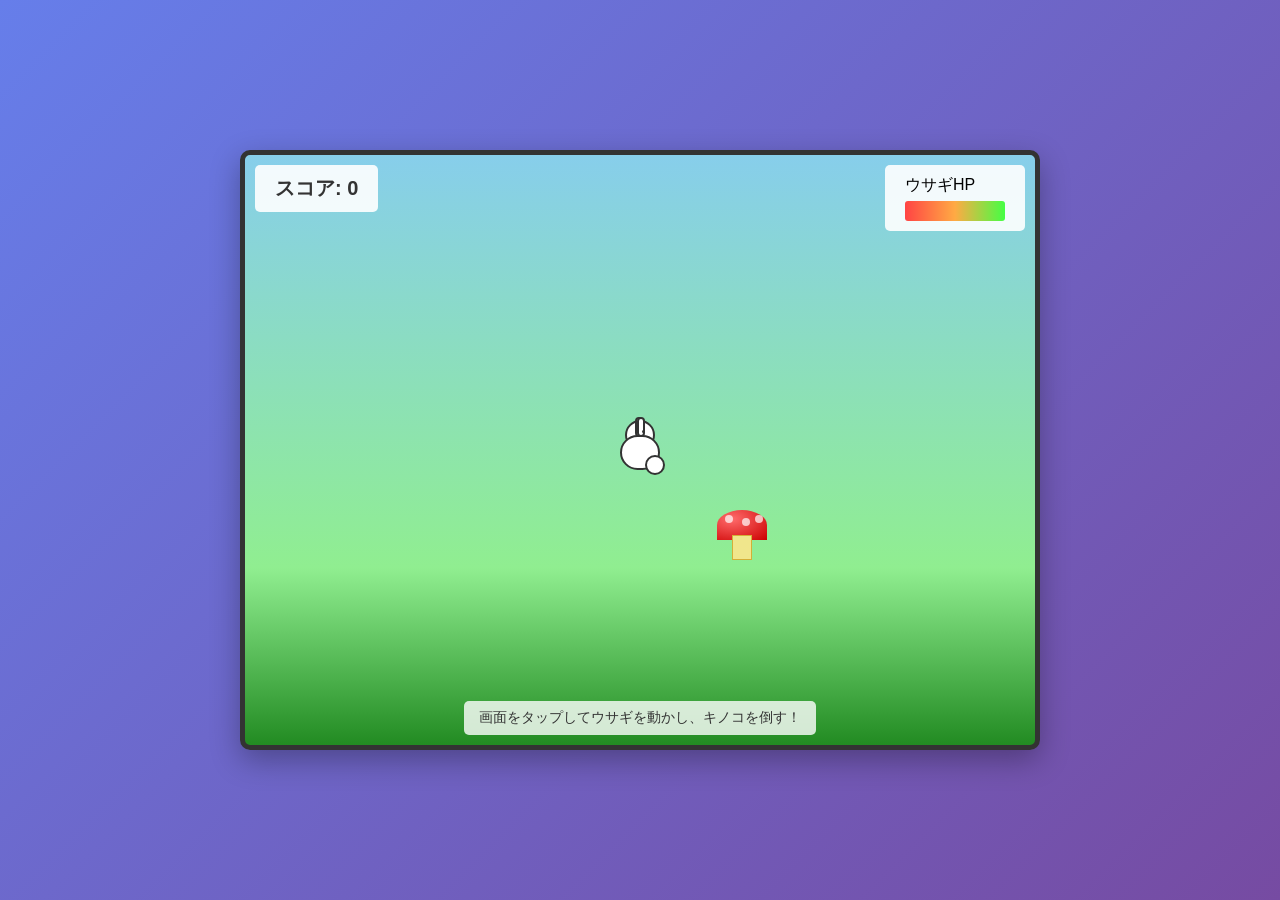
<file: rabbit_game.html>
<!DOCTYPE html>
<html lang="ja">
<head>
    <meta charset="UTF-8">
    <meta name="viewport" content="width=device-width, initial-scale=1.0">
    <title>ウサギのキノコ倒しゲーム</title>
    <style>
        * {
            margin: 0;
            padding: 0;
            box-sizing: border-box;
        }

        body {
            display: flex;
            justify-content: center;
            align-items: center;
            min-height: 100vh;
            background: linear-gradient(135deg, #667eea 0%, #764ba2 100%);
            font-family: 'Arial', sans-serif;
        }

        .game-container {
            position: relative;
            width: 800px;
            height: 600px;
            background: linear-gradient(to bottom, #87CEEB 0%, #90EE90 70%, #228B22 100%);
            border: 5px solid #333;
            border-radius: 10px;
            overflow: hidden;
            box-shadow: 0 10px 30px rgba(0, 0, 0, 0.3);
            cursor: crosshair;
        }

        .game-info {
            position: absolute;
            top: 10px;
            left: 10px;
            background: rgba(255, 255, 255, 0.9);
            padding: 10px 20px;
            border-radius: 5px;
            font-weight: bold;
            z-index: 10;
        }

        .score {
            font-size: 20px;
            color: #333;
        }

        .health-bar {
            position: absolute;
            top: 10px;
            right: 10px;
            background: rgba(255, 255, 255, 0.9);
            padding: 10px 20px;
            border-radius: 5px;
            z-index: 10;
        }

        .health-fill {
            width: 100px;
            height: 20px;
            background: #ddd;
            border-radius: 3px;
            overflow: hidden;
            margin-top: 5px;
        }

        .health-value {
            height: 100%;
            background: linear-gradient(to right, #ff4444, #ffaa44, #44ff44);
            width: 100%;
            transition: width 0.3s;
        }

        .rabbit {
            position: absolute;
            width: 60px;
            height: 60px;
            left: 50%;
            top: 50%;
            transform: translate(-50%, -50%);
            z-index: 5;
            user-select: none;
            transition: left 0.3s, top 0.3s;
        }

        .rabbit-body {
            position: absolute;
            width: 40px;
            height: 35px;
            background: white;
            border-radius: 20px;
            left: 10px;
            top: 15px;
            border: 2px solid #333;
        }

        .rabbit-head {
            position: absolute;
            width: 30px;
            height: 30px;
            background: white;
            border-radius: 15px;
            left: 15px;
            top: 0;
            border: 2px solid #333;
        }

        .rabbit-ear {
            position: absolute;
            width: 8px;
            height: 20px;
            background: white;
            border-radius: 4px;
            border: 2px solid #333;
            top: -5px;
        }

        .rabbit-ear-left {
            left: 8px;
        }

        .rabbit-ear-right {
            right: 8px;
        }

        .rabbit-eye {
            position: absolute;
            width: 3px;
            height: 3px;
            background: #333;
            border-radius: 50%;
        }

        .rabbit-eye-left {
            left: 8px;
            top: 8px;
        }

        .rabbit-eye-right {
            right: 8px;
            top: 8px;
        }

        .rabbit-tail {
            position: absolute;
            width: 20px;
            height: 20px;
            background: white;
            border-radius: 50%;
            right: 5px;
            bottom: 5px;
            border: 2px solid #333;
        }

        .mushroom {
            position: absolute;
            width: 50px;
            height: 50px;
            cursor: pointer;
            transition: transform 0.1s;
        }

        .mushroom:hover {
            transform: scale(1.1);
        }

        .mushroom-cap {
            position: absolute;
            width: 50px;
            height: 30px;
            background: radial-gradient(ellipse at 30% 30%, #ff6b6b, #cc0000);
            border-radius: 50% 50% 0 0;
            top: 0;
        }

        .mushroom-stem {
            position: absolute;
            width: 20px;
            height: 25px;
            background: #f0e68c;
            border: 1px solid #d4af37;
            left: 15px;
            top: 25px;
        }

        .mushroom-spot {
            position: absolute;
            width: 8px;
            height: 8px;
            background: white;
            border-radius: 50%;
            opacity: 0.7;
        }

        .game-over {
            position: absolute;
            top: 50%;
            left: 50%;
            transform: translate(-50%, -50%);
            background: rgba(0, 0, 0, 0.9);
            color: white;
            padding: 40px;
            border-radius: 10px;
            text-align: center;
            z-index: 100;
            display: none;
            font-size: 28px;
        }

        .game-over-text {
            margin-bottom: 20px;
        }

        .game-over-score {
            font-size: 32px;
            font-weight: bold;
            color: #ffaa44;
            margin-bottom: 20px;
        }

        .restart-button {
            background: #667eea;
            color: white;
            border: none;
            padding: 12px 30px;
            font-size: 18px;
            border-radius: 5px;
            cursor: pointer;
            margin-top: 20px;
            transition: background 0.3s;
        }

        .restart-button:hover {
            background: #764ba2;
        }

        .combo {
            position: absolute;
            top: 100px;
            right: 20px;
            background: rgba(255, 200, 0, 0.9);
            color: #333;
            padding: 10px 15px;
            border-radius: 5px;
            font-weight: bold;
            font-size: 18px;
            display: none;
            z-index: 10;
        }

        .instruction {
            position: absolute;
            bottom: 10px;
            left: 50%;
            transform: translateX(-50%);
            background: rgba(255, 255, 255, 0.8);
            padding: 8px 15px;
            border-radius: 5px;
            font-size: 14px;
            color: #333;
            z-index: 10;
        }
    </style>
</head>
<body>
    <div class="game-container" id="gameContainer">
        <div class="game-info">
            <div class="score">スコア: <span id="score">0</span></div>
        </div>

        <div class="health-bar">
            <div>ウサギHP</div>
            <div class="health-fill">
                <div class="health-value" id="healthValue"></div>
            </div>
        </div>

        <div class="combo" id="combo">コンボ: <span id="comboCount">0</span></div>

        <div class="rabbit" id="rabbit">
            <div class="rabbit-head">
                <div class="rabbit-ear rabbit-ear-left"></div>
                <div class="rabbit-ear rabbit-ear-right"></div>
                <div class="rabbit-eye rabbit-eye-left"></div>
                <div class="rabbit-eye rabbit-eye-right"></div>
            </div>
            <div class="rabbit-body"></div>
            <div class="rabbit-tail"></div>
        </div>

        <div class="game-over" id="gameOver">
            <div class="game-over-text">ゲームオーバー！</div>
            <div class="game-over-score">スコア: <span id="finalScore">0</span></div>
            <button class="restart-button" onclick="location.reload()">もう一度プレイ</button>
        </div>

        <div class="instruction">画面をタップしてウサギを動かし、キノコを倒す！</div>
    </div>

    <script>
        const gameContainer = document.getElementById('gameContainer');
        const rabbit = document.getElementById('rabbit');
        const scoreDisplay = document.getElementById('score');
        const gameOverScreen = document.getElementById('gameOver');
        const finalScoreDisplay = document.getElementById('finalScore');
        const healthValue = document.getElementById('healthValue');
        const comboDisplay = document.getElementById('combo');
        const comboCount = document.getElementById('comboCount');

        let score = 0;
        let rabbitHealth = 100;
        let combo = 0;
        let lastKillTime = 0;
        let gameActive = true;
        let rabbitX = 400; // ウサギの現在のX座標（画面内の相対位置）
        let rabbitY = 300; // ウサギの現在のY座標（画面内の相対位置）

        // 画面タップでウサギを移動
        gameContainer.addEventListener('click', (e) => {
            if (!gameActive) return;

            const rect = gameContainer.getBoundingClientRect();
            let targetX = e.clientX - rect.left;
            let targetY = e.clientY - rect.top;

            // ウサギが画面内に留まるように制限
            targetX = Math.max(30, Math.min(targetX, gameContainer.offsetWidth - 30));
            targetY = Math.max(30, Math.min(targetY, gameContainer.offsetHeight - 30));

            // ウサギを移動
            rabbitX = targetX;
            rabbitY = targetY;
            rabbit.style.left = rabbitX + 'px';
            rabbit.style.top = rabbitY + 'px';

            // タップ位置の周辺のキノコを倒す
            checkMushroomHit(targetX, targetY);
        });

        // タッチイベント対応（モバイル）
        gameContainer.addEventListener('touchstart', (e) => {
            if (!gameActive) return;

            const rect = gameContainer.getBoundingClientRect();
            const touch = e.touches[0];
            let targetX = touch.clientX - rect.left;
            let targetY = touch.clientY - rect.top;

            // ウサギが画面内に留まるように制限
            targetX = Math.max(30, Math.min(targetX, gameContainer.offsetWidth - 30));
            targetY = Math.max(30, Math.min(targetY, gameContainer.offsetHeight - 30));

            // ウサギを移動
            rabbitX = targetX;
            rabbitY = targetY;
            rabbit.style.left = rabbitX + 'px';
            rabbit.style.top = rabbitY + 'px';

            // タップ位置の周辺のキノコを倒す
            checkMushroomHit(targetX, targetY);
        });

        function checkMushroomHit(targetX, targetY) {
            const mushrooms = document.querySelectorAll('.mushroom');
            const hitRange = 80; // キノコが倒される範囲

            mushrooms.forEach(mushroom => {
                const mushroomRect = mushroom.getBoundingClientRect();
                const gameRect = gameContainer.getBoundingClientRect();

                const mushroomX = mushroomRect.left - gameRect.left + 25;
                const mushroomY = mushroomRect.top - gameRect.top + 25;

                const distance = Math.sqrt(
                    Math.pow(targetX - mushroomX, 2) + Math.pow(targetY - mushroomY, 2)
                );

                if (distance < hitRange) {
                    // キノコを倒す
                    score += 10 + combo * 5;
                    updateCombo();
                    scoreDisplay.textContent = score;

                    // スコア表示アニメーション
                    const scorePopup = document.createElement('div');
                    scorePopup.style.position = 'absolute';
                    scorePopup.style.left = mushroomX + 'px';
                    scorePopup.style.top = mushroomY + 'px';
                    scorePopup.style.color = '#ffaa44';
                    scorePopup.style.fontSize = '20px';
                    scorePopup.style.fontWeight = 'bold';
                    scorePopup.style.pointerEvents = 'none';
                    scorePopup.style.zIndex = '8';
                    scorePopup.textContent = '+' + (10 + combo * 5);

                    gameContainer.appendChild(scorePopup);

                    let opacity = 1;
                    let popupY = mushroomY;
                    const interval = setInterval(() => {
                        opacity -= 0.05;
                        scorePopup.style.opacity = opacity;
                        scorePopup.style.top = popupY + 'px';
                        popupY -= 2;

                        if (opacity <= 0) {
                            clearInterval(interval);
                            scorePopup.remove();
                        }
                    }, 30);

                    mushroom.remove();
                }
            });
        }

        function createMushroom() {
            if (!gameActive) return;

            const mushroom = document.createElement('div');
            mushroom.className = 'mushroom';

            let x = Math.random() * (gameContainer.offsetWidth - 50);
            let y = Math.random() * (gameContainer.offsetHeight - 200);

            mushroom.style.left = x + 'px';
            mushroom.style.top = y + 'px';

            mushroom.innerHTML = `
                <div class="mushroom-cap">
                    <div class="mushroom-spot" style="left: 8px; top: 5px;"></div>
                    <div class="mushroom-spot" style="left: 25px; top: 8px;"></div>
                    <div class="mushroom-spot" style="left: 38px; top: 5px;"></div>
                </div>
                <div class="mushroom-stem"></div>
            `;

            gameContainer.appendChild(mushroom);

            // キノコが移動する
            const moveInterval = setInterval(() => {
                if (!gameActive || !document.body.contains(mushroom)) {
                    clearInterval(moveInterval);
                    return;
                }

                // ウサギとの距離を計算
                const mushroomRect = mushroom.getBoundingClientRect();
                const gameRect = gameContainer.getBoundingClientRect();
                const mushroomCenterX = mushroomRect.left - gameRect.left + 25;
                const mushroomCenterY = mushroomRect.top - gameRect.top + 25;

                const distance = Math.sqrt(
                    Math.pow(rabbitX - mushroomCenterX, 2) + Math.pow(rabbitY - mushroomCenterY, 2)
                );

                // ウサギが近い場合は逃げる
                if (distance < 200) {
                    const angle = Math.atan2(mushroomCenterY - rabbitY, mushroomCenterX - rabbitX);
                    const moveDistance = 3;
                    
                    x -= Math.cos(angle) * moveDistance;
                    y -= Math.sin(angle) * moveDistance;

                    // 画面外に出ないように制限
                    x = Math.max(10, Math.min(x, gameContainer.offsetWidth - 60));
                    y = Math.max(10, Math.min(y, gameContainer.offsetHeight - 60));

                    mushroom.style.left = x + 'px';
                    mushroom.style.top = y + 'px';
                }
            }, 100);

            // キノコが攻撃する
            const attackInterval = setInterval(() => {
                if (!gameActive || !document.body.contains(mushroom)) {
                    clearInterval(attackInterval);
                    return;
                }

                attackRabbit(x, y);
            }, 2000 + Math.random() * 2000);

            // キノコが自動消滅
            setTimeout(() => {
                if (document.body.contains(mushroom)) {
                    mushroom.remove();
                }
                clearInterval(moveInterval);
                clearInterval(attackInterval);
            }, 15000);
        }

        function updateCombo() {
            const now = Date.now();
            if (now - lastKillTime < 3000) {
                combo++;
            } else {
                combo = 1;
            }
            lastKillTime = now;

            comboCount.textContent = combo;
            comboDisplay.style.display = combo > 1 ? 'block' : 'none';
        }

        function attackRabbit(x, y) {
            if (!gameActive) return;

            const distance = Math.sqrt(
                Math.pow(rabbitX - x, 2) + Math.pow(rabbitY - y, 2)
            );

            if (distance < 100) {
                rabbitHealth -= 10;
                updateHealth();

                // ウサギがダメージを受けたアニメーション
                rabbit.style.opacity = '0.5';
                setTimeout(() => {
                    rabbit.style.opacity = '1';
                }, 100);

                if (rabbitHealth <= 0) {
                    endGame();
                }
            }
        }

        function updateHealth() {
            const healthPercent = Math.max(0, rabbitHealth);
            healthValue.style.width = healthPercent + '%';
        }

        function endGame() {
            gameActive = false;
            finalScoreDisplay.textContent = score;
            gameOverScreen.style.display = 'block';
        }

        // ゲーム開始
        updateHealth();

        // 定期的にキノコを生成
        setInterval(() => {
            if (gameActive) {
                createMushroom();
            }
        }, 1500);

        // 初期キノコ
        createMushroom();
    </script>
</body>
</html>
</file>
